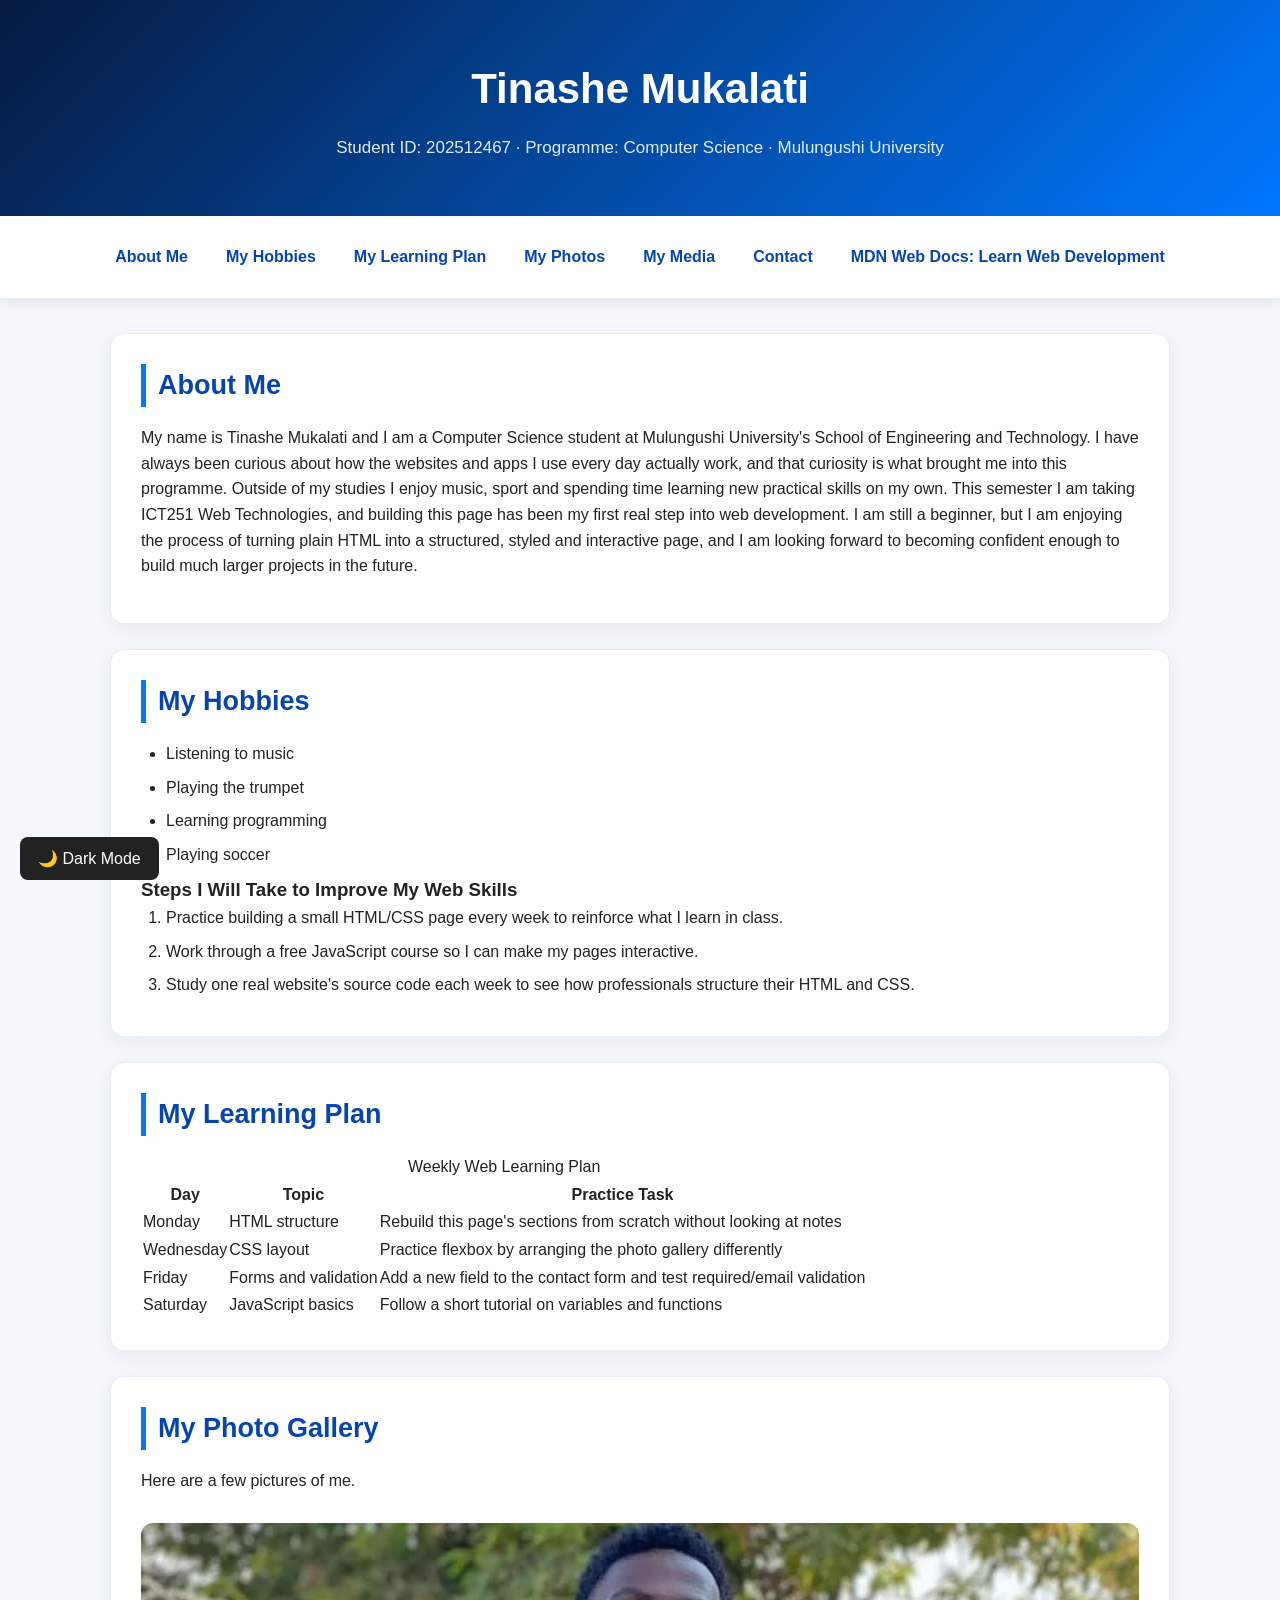
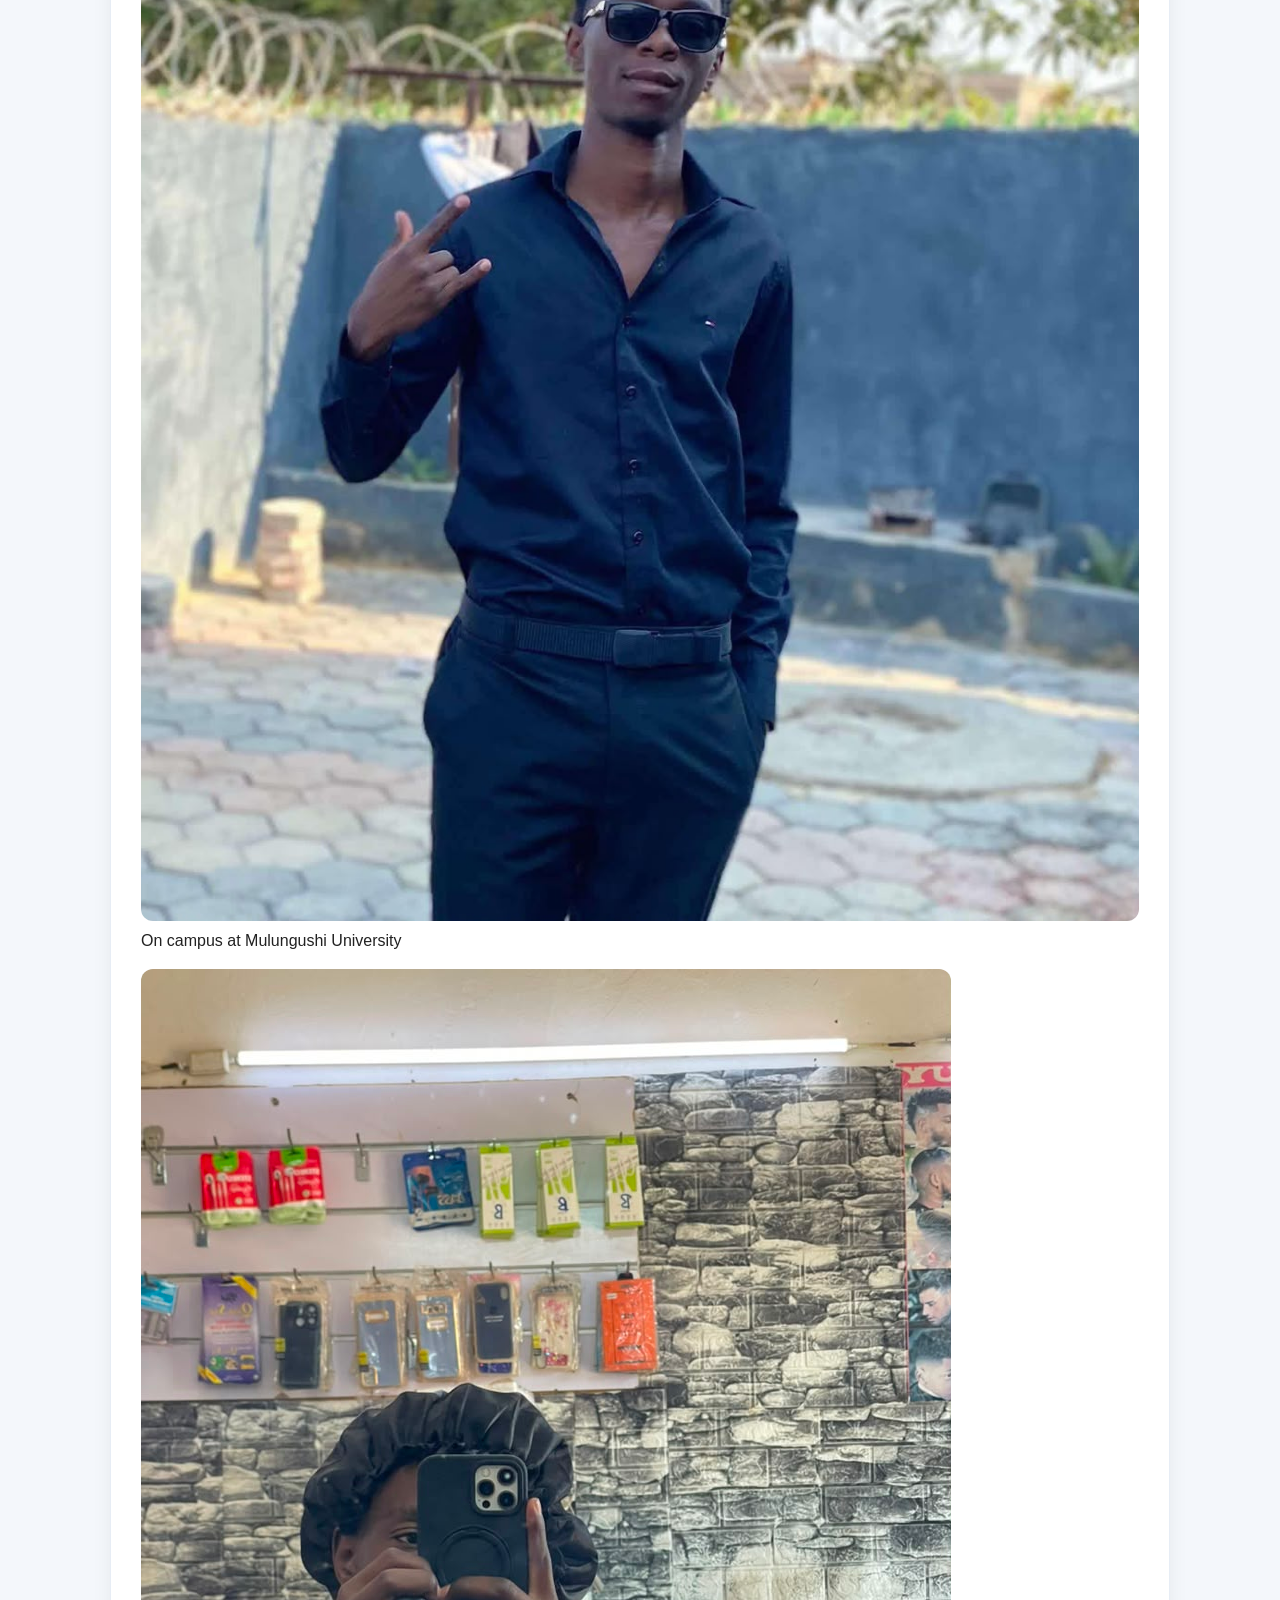
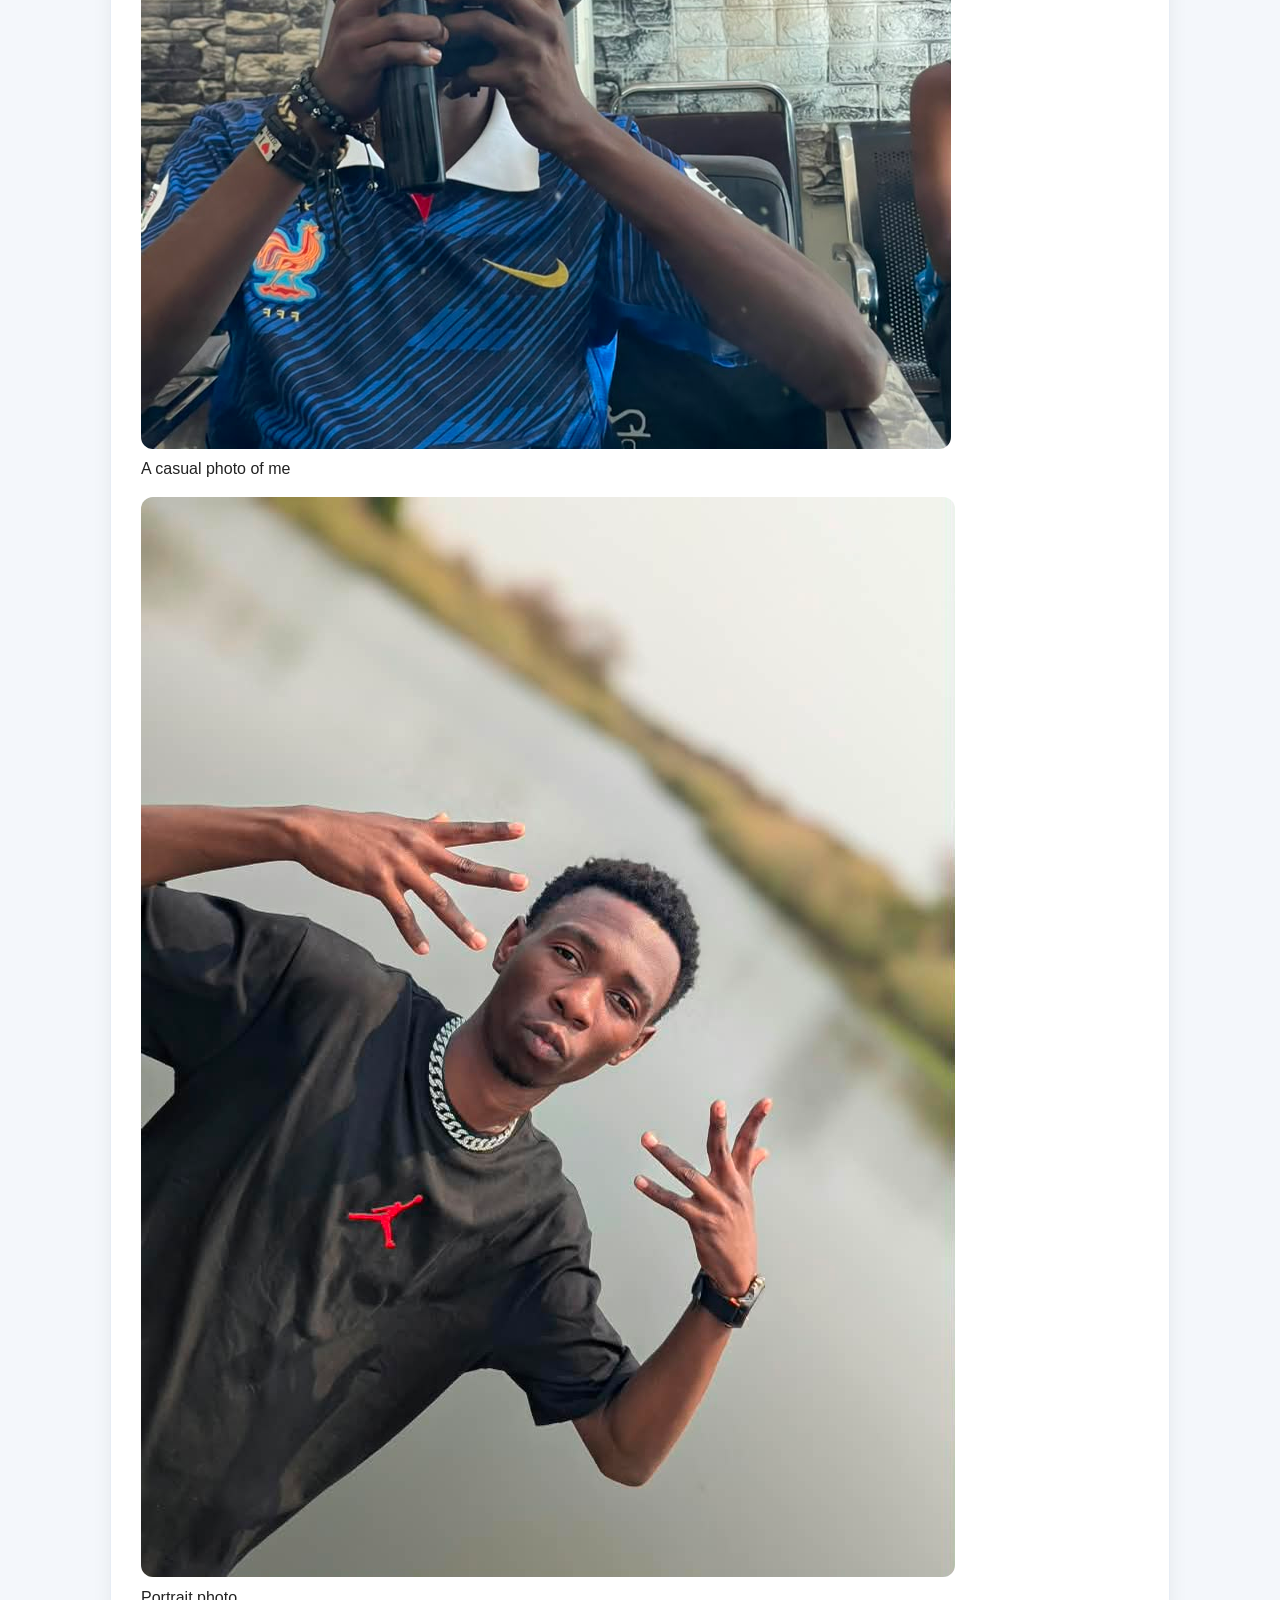
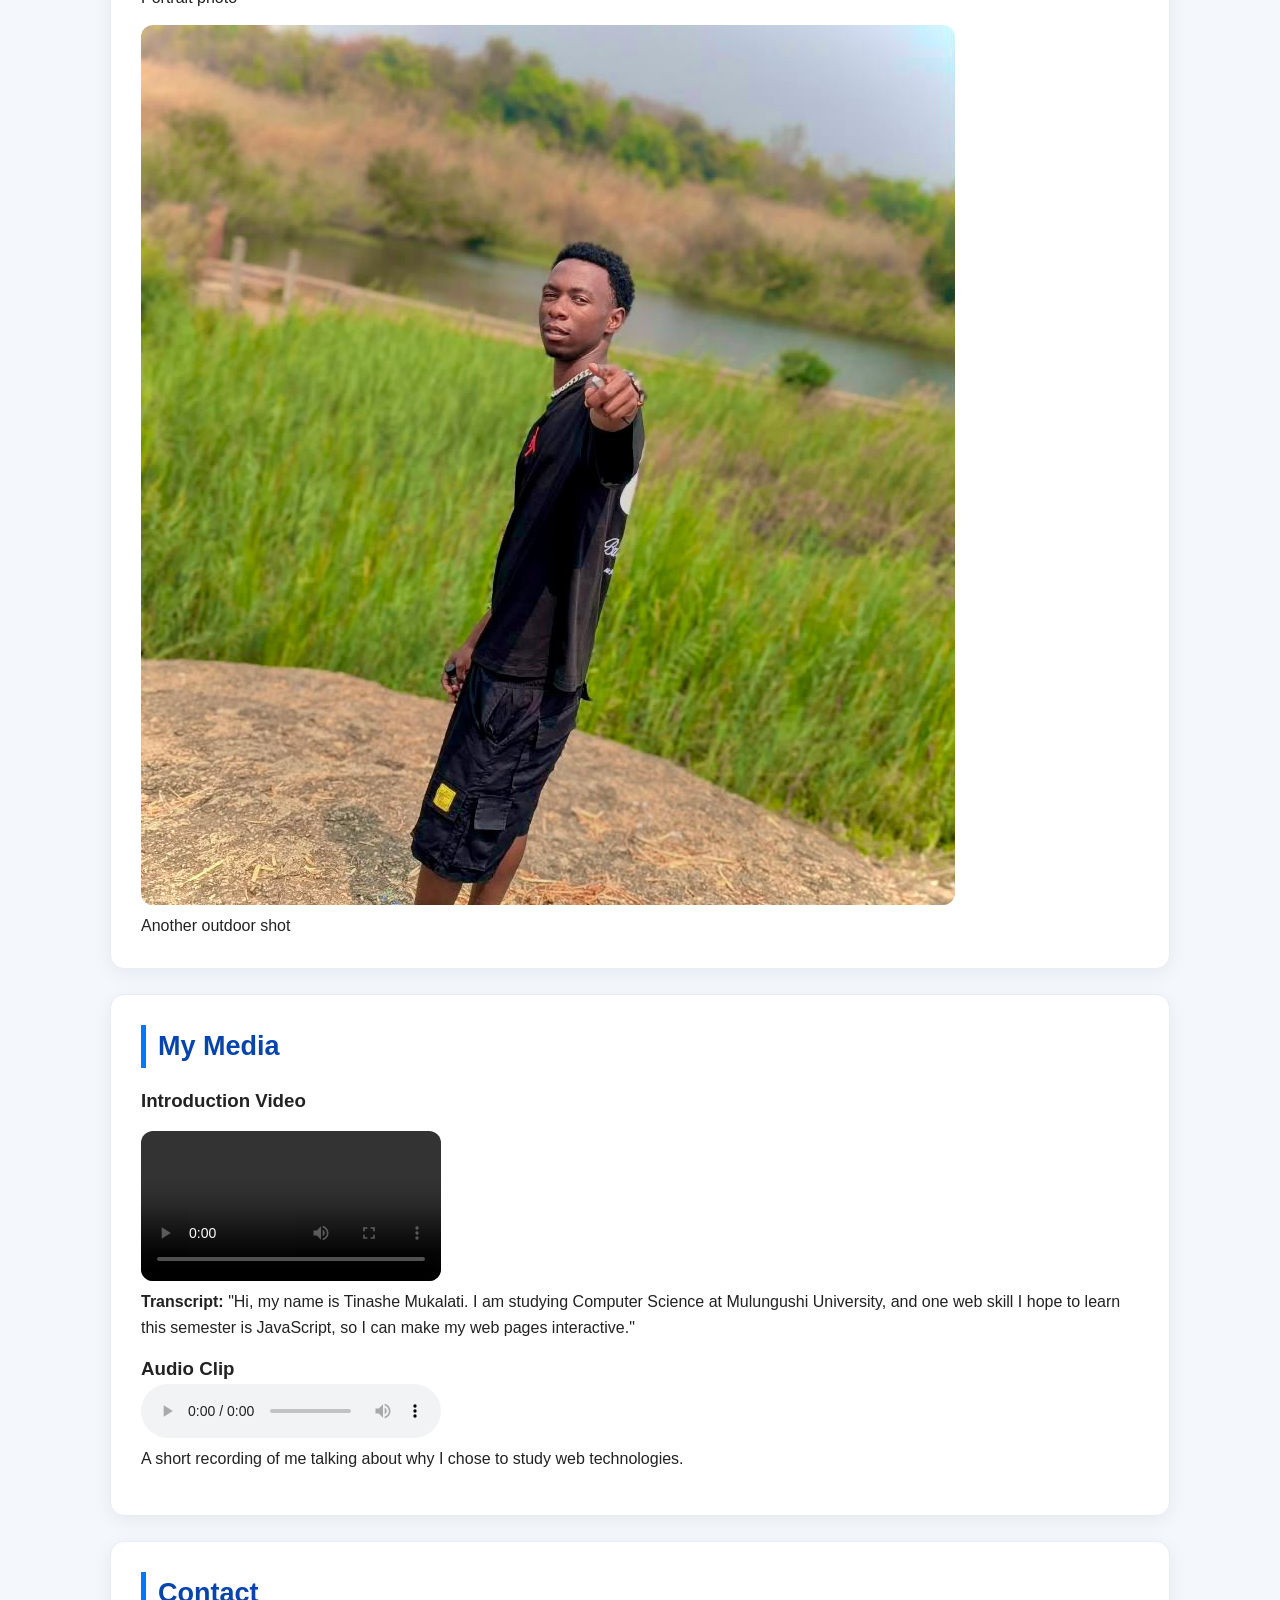
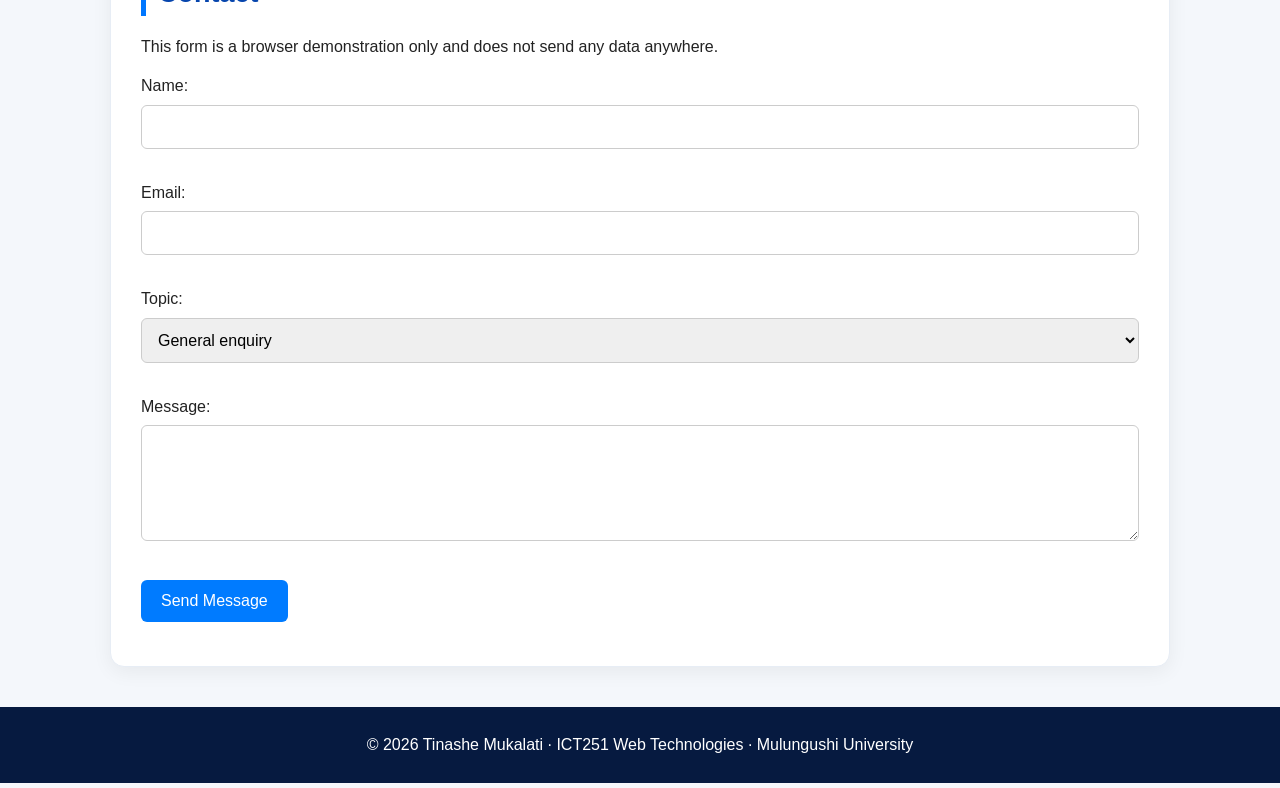
<file: index.html>
<!DOCTYPE html>
<html lang="en">
<head>
    <meta charset="UTF-8">
    <meta name="viewport" content="width=device-width, initial-scale=1.0">
    <title>Tinashe Mukalati - Student Web Page</title>
    <link rel="stylesheet" href="css/styles.css">
    <script src="js/script.js" defer></script> 
</head>
<body>

    <header>
        <h1>Tinashe Mukalati</h1>
        <p>Student ID: 202512467 &middot; Programme: Computer Science &middot; Mulungushi University</p>
    </header>

    <nav>
        <a href="#about">About Me</a>
        <a href="#hobbies">My Hobbies</a>
        <a href="#learning-plan">My Learning Plan</a>
        <a href="#photos">My Photos</a>
        <a href="#media">My Media</a>
        <a href="#contact">Contact</a>
        <a href="https://developer.mozilla.org/en-US/docs/Learn" target="_blank" rel="noopener">MDN Web Docs: Learn Web Development</a>
    </nav>

    <main>

        <section id="about" class="content-section">
            <h2>About Me</h2>
            <p>
                My name is Tinashe Mukalati and I am a Computer Science student at Mulungushi University's
                School of Engineering and Technology. I have always been curious about how the websites and
                apps I use every day actually work, and that curiosity is what brought me into this programme.
                Outside of my studies I enjoy music, sport and spending time learning new practical skills on
                my own. This semester I am taking ICT251 Web Technologies, and building this page has been my
                first real step into web development. I am still a beginner, but I am enjoying the process of
                turning plain HTML into a structured, styled and interactive page, and I am looking forward to
                becoming confident enough to build much larger projects in the future.
            </p>
        </section>

        <section id="hobbies" class="content-section">
            <h2>My Hobbies</h2>
            <ul>
                <li>Listening to music</li>
                <li>Playing the trumpet</li>
                <li>Learning programming</li>
                <li>Playing soccer</li>
            </ul>

            <h3>Steps I Will Take to Improve My Web Skills</h3>
            <ol>
                <li>Practice building a small HTML/CSS page every week to reinforce what I learn in class.</li>
                <li>Work through a free JavaScript course so I can make my pages interactive.</li>
                <li>Study one real website's source code each week to see how professionals structure their HTML and CSS.</li>
            </ol>
        </section>

        <section id="learning-plan" class="content-section">
            <h2>My Learning Plan</h2>
            <table>
                <caption>Weekly Web Learning Plan</caption>
                <thead>
                    <tr>
                        <th scope="col">Day</th>
                        <th scope="col">Topic</th>
                        <th scope="col">Practice Task</th>
                    </tr>
                </thead>
                <tbody>
                    <tr>
                        <td>Monday</td>
                        <td>HTML structure</td>
                        <td>Rebuild this page's sections from scratch without looking at notes</td>
                    </tr>
                    <tr>
                        <td>Wednesday</td>
                        <td>CSS layout</td>
                        <td>Practice flexbox by arranging the photo gallery differently</td>
                    </tr>
                    <tr>
                        <td>Friday</td>
                        <td>Forms and validation</td>
                        <td>Add a new field to the contact form and test required/email validation</td>
                    </tr>
                    <tr>
                        <td>Saturday</td>
                        <td>JavaScript basics</td>
                        <td>Follow a short tutorial on variables and functions</td>
                    </tr>
                </tbody>
            </table>
        </section>

        <section id="photos" class="content-section">
            <h2>My Photo Gallery</h2>
            <p>Here are a few pictures of me.</p>
            <div class="gallery">
                <figure>
                    <img src="images/WhatsApp Image 2026-09-24 at 01.38.05.jpeg " alt="Tinashe smiling in a casual photo">
                    <figcaption>On campus at Mulungushi University</figcaption>
                </figure>
                <figure>
                    <img src="images/WhatsApp Image 2026-09-24 at 01.38.22.jpeg " alt="Tinashe smiling in a casual photo">
                    <figcaption>A casual photo of me</figcaption>
                </figure>
                <figure>
                    <img src="images/WhatsApp Image 2026-09-24 at 01.39.34 (1).jpeg " alt="Tinashe posing for a portrait photo">
                    <figcaption>Portrait photo</figcaption>
                </figure>
                <figure>
                    <img src="images/WhatsApp Image 2026-09-24 at 01.39.27.jpeg " alt="Tinashe in a different outdoor setting">
                    <figcaption>Another outdoor shot</figcaption>
                </figure>
            </div>
        </section>

        <section id="media" class="content-section">
            <h2>My Media</h2>

            <h3>Introduction Video</h3>
            <video controls>
                <source src="videos/WhatsApp Video 2026-09-28 at 13.08.56.mp4" type="video/mp4">
                Your browser does not support the video tag.
            </video>
            <p>
                <strong>Transcript:</strong> "Hi, my name is Tinashe Mukalati. I am studying Computer Science
                at Mulungushi University, and one web skill I hope to learn this semester is JavaScript, so I
                can make my web pages interactive."
            </p>

            <h3>Audio Clip</h3>
            <audio controls>
                <source src="videos/Voice 260928_224144.m4a" type="audio/mpeg">
                Your browser does not support the audio tag.
            </audio>
            <p>A short recording of me talking about why I chose to study web technologies.</p>
        </section>

        <section id="contact" class="content-section">
            <h2>Contact</h2>
            <p>This form is a browser demonstration only and does not send any data anywhere.</p>
          <form id="contactForm" action="#">
                <div class="form-group">
                    <label for="name">Name:</label>
                    <input type="text" id="name" name="name" required>
                </div>

                <div class="form-group">
                    <label for="email">Email:</label>
                    <input type="email" id="email" name="email" required>
                </div>

                <div class="form-group">
                    <label for="topic">Topic:</label>
                    <select id="topic" name="topic">
                        <option value="general">General enquiry</option>
                        <option value="feedback">Feedback on my page</option>
                        <option value="collaboration">Collaboration</option>
                    </select>
                </div>

                <div class="form-group">
                    <label for="message">Message:</label>
                    <textarea id="message" name="message" rows="5" required></textarea>
                </div>

            <button type="submit">Send Message</button>

<p id="formFeedback" role="status"></p>

<div id="messagePreview" hidden>
    <h3>Message Preview</h3>
    <p id="previewName"></p>
    <p id="previewEmail"></p>
    <p id="previewTopic"></p>
    <p id="previewMessage"></p>
</div>

</form>
        </section>

    </main>

    <footer>
        <p>&copy; 2026 Tinashe Mukalati &middot; ICT251 Web Technologies &middot; Mulungushi University</p>
    </footer>
 <button id="themeToggle" type="button">
    🌙 Dark Mode
    <button id="backToTop" type="button" title="Back to top">
    ↑ Back to Top
</button>
</button>
</body>
</html>
</file>
<file: css/styles.css>
/* ===== GENERAL STYLING ===== */

* {
    box-sizing: border-box;
    margin: 0;
    padding: 0;
}

html {
    scroll-behavior: smooth;
}

body {
    font-family: Arial, sans-serif;
    background-color: #f4f7fc;
    color: #263238;
    line-height: 1.7;
}

/* ===== HEADER ===== */

header {
    background: linear-gradient(135deg, #061a40, #0077ff);
    color: white;
    text-align: center;
    padding: 55px 20px;
}

header h1 {
    font-size: 42px;
    margin-bottom: 12px;
}

header p {
    font-size: 17px;
    color: #e0ecff;
}

/* ===== NAVIGATION MENU ===== */

nav {
    background-color: white;
    padding: 18px 12px;
    display: flex;
    justify-content: center;
    align-items: center;
    flex-wrap: wrap;
    gap: 10px;
    box-shadow: 0 4px 12px rgba(0, 0, 0, 0.08);
}

nav a {
    color: #0645ad;
    text-decoration: none;
    font-weight: bold;
    padding: 10px 14px;
    border-radius: 8px;
    transition: 0.3s;
}

nav a:hover {
    background-color: #0645ad;
    color: white;
}

/* ===== MAIN CONTENT ===== */

main {
    max-width: 1100px;
    margin: 35px auto;
    padding: 0 20px;
}

section {
    background-color: white;
    padding: 30px;
    margin-bottom: 25px;
    border-radius: 14px;
    box-shadow: 0 5px 20px rgba(0, 0, 0, 0.06);
    border: 1px solid #e7edf5;
}

section h2 {
    color: #0645ad;
    font-size: 27px;
    margin-bottom: 18px;
}

section p {
    margin-bottom: 14px;
}

/* ===== LISTS ===== */

ul,
ol {
    padding-left: 25px;
}

li {
    margin-bottom: 8px;
}

/* ===== IMAGES AND VIDEOS ===== */

img,
video {
    max-width: 100%;
    height: auto;
    border-radius: 12px;
    margin-top: 15px;
}

/* ===== LINKS ===== */

a {
    transition: 0.3s;
}

/* ===== FOOTER ===== */

footer {
    background-color: #061a40;
    color: white;
    text-align: center;
    padding: 25px 15px;
    margin-top: 40px;
}

/* ===== MOBILE RESPONSIVENESS ===== */

@media (max-width: 600px) {
    header {
        padding: 35px 15px;
    }

    header h1 {
        font-size: 30px;
    }

    nav {
        flex-direction: column;
    }

    nav a {
        width: 100%;
        text-align: center;
    }

    main {
        padding: 0 12px;
    }

    section {
        padding: 20px;
    }

    section h2 {
        font-size: 23px;
    }
}/* ===== MODERN HOVER EFFECTS ===== */

section {
    transition: transform 0.3s ease, box-shadow 0.3s ease;
}

section:hover {
    transform: translateY(-5px);
    box-shadow: 0 12px 30px rgba(0, 0, 0, 0.12);
}

nav a:hover {
    transform: translateY(-2px);
}

/* ===== MODERN HEADINGS ===== */

section h2 {
    border-left: 5px solid #0077ff;
    padding-left: 12px;
}

/* ===== CUSTOM TEXT SELECTION ===== */

::selection {
    background-color: #0077ff;
    color: white;
}/* Back to Top button */
#backToTop {
    display: none;
    position: fixed;
    bottom: 20px;
    right: 20px;
    padding: 12px 18px;
    background: #0d6efd;
    color: white;
    border: none;
    border-radius: 8px;
    cursor: pointer;
    z-index: 1000;
}

#backToTop:hover {
    background: #084298;
}
/* Back to Top button */
#backToTop {
    display: none;
    position: fixed;
    bottom: 20px;
    right: 20px;
    padding: 12px 18px;
    background: #0d6efd;
    color: white;
    border: none;
    border-radius: 8px;
    cursor: pointer;
    z-index: 1000;
}

#backToTop:hover {
    background: #084298;
}/* Dark mode */
body.dark-mode {
    background-color: #121212;
    color: #f1f1f1;
}

body.dark-mode section,
body.dark-mode .form-group {
    background-color: #1e1e1e;
    color: #f1f1f1;
}

body.dark-mode h2,
body.dark-mode h3,
body.dark-mode label {
    color: #66b2ff;
}

#themeToggle {
    position: fixed;
    bottom: 20px;
    left: 20px;
    padding: 12px 18px;
    background: #222;
    color: white;
    border: none;
    border-radius: 8px;
    cursor: pointer;
    z-index: 1000;
}/* Modern website styling */
body {
font-family: Arial, sans-serif;
margin: 0;
padding: 0;
background-color: #f4f7fb;
color: #222;
line-height: 1.6;
}

button {
background-color: #007bff;
color: white;
padding: 12px 20px;
border: none;
border-radius: 6px;
cursor: pointer;
font-size: 16px;
transition: background-color 0.3s ease;
}

button:hover {
background-color: #0056b3;
}

input,
textarea,
select {
width: 100%;
padding: 12px;
margin-top: 6px;
margin-bottom: 16px;
border: 1px solid #ccc;
border-radius: 6px;
box-sizing: border-box;
font-size: 16px;
}

input:focus,
textarea:focus,
select:focus {
outline: none;
border-color: #007bff;
box-shadow: 0 0 4px rgba(0, 123, 255, 0.3);
}

.form-group {
margin-bottom: 15px;
}
</file>
